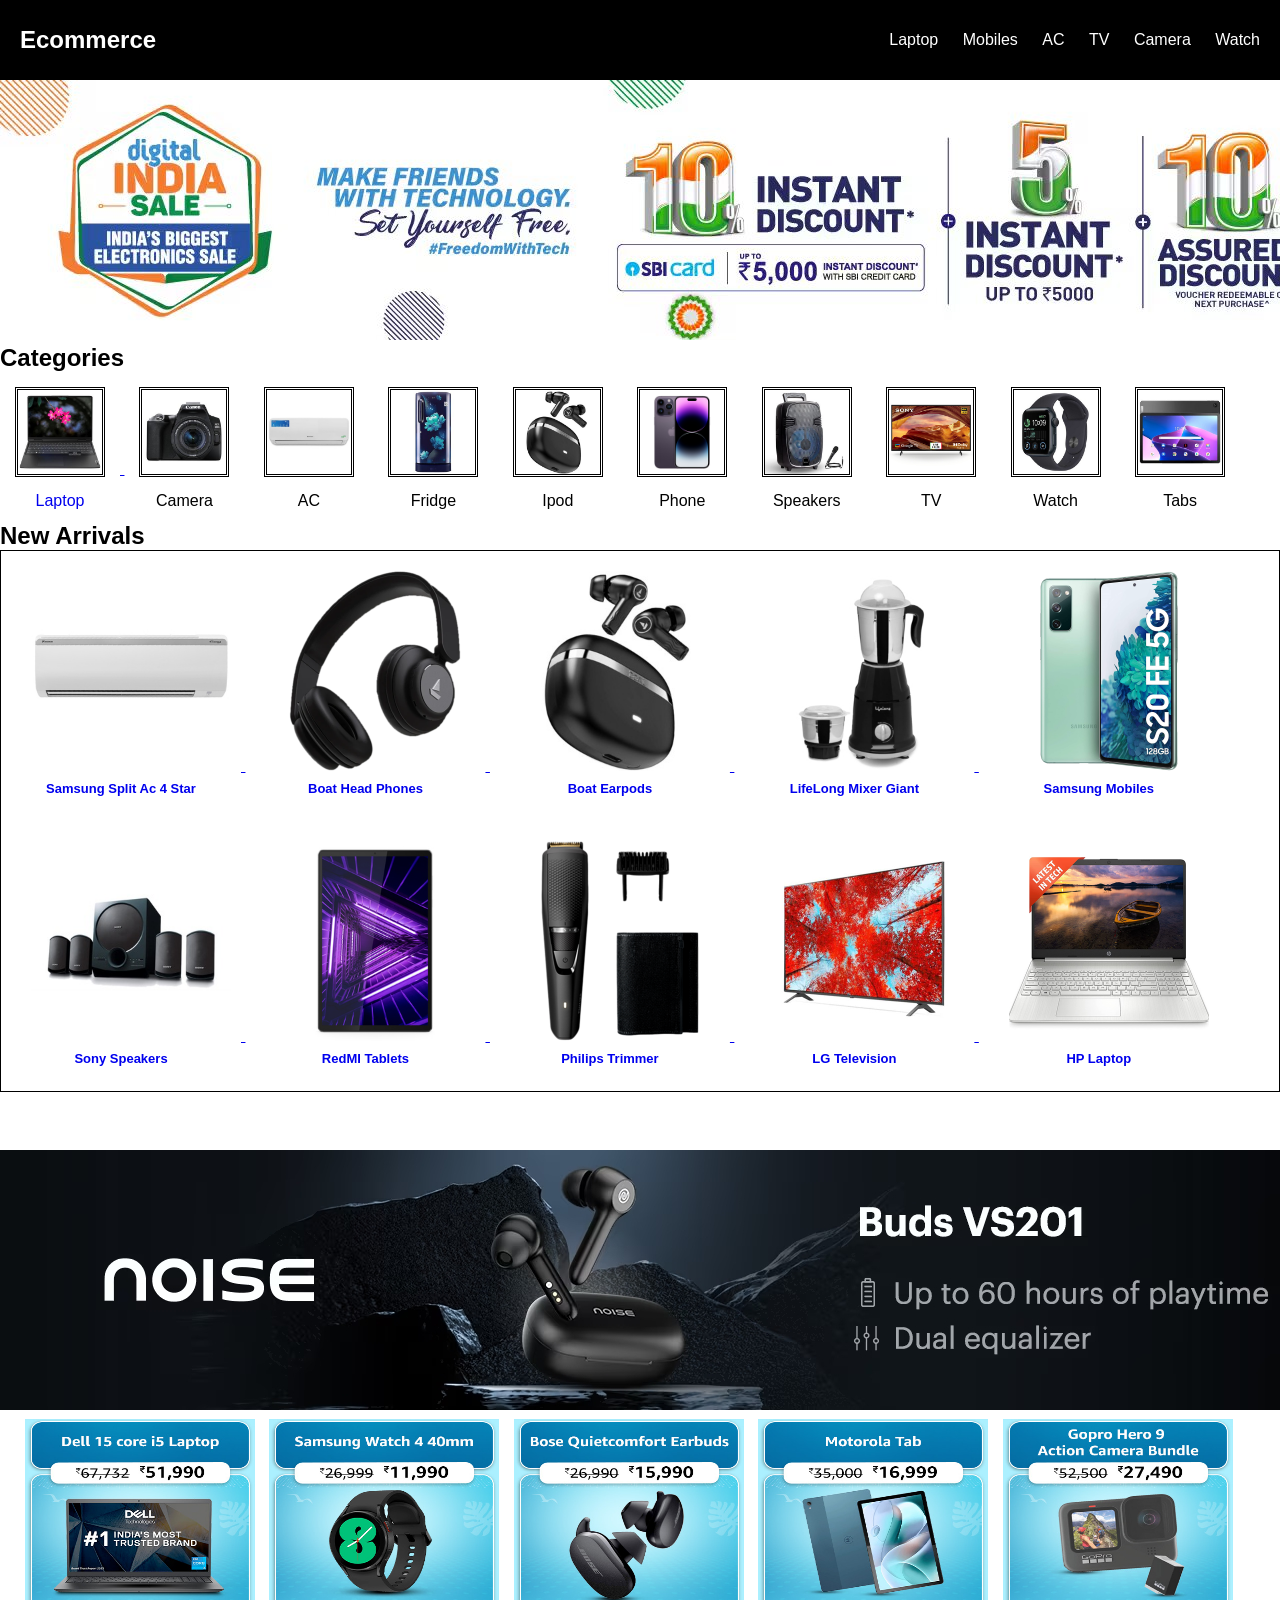
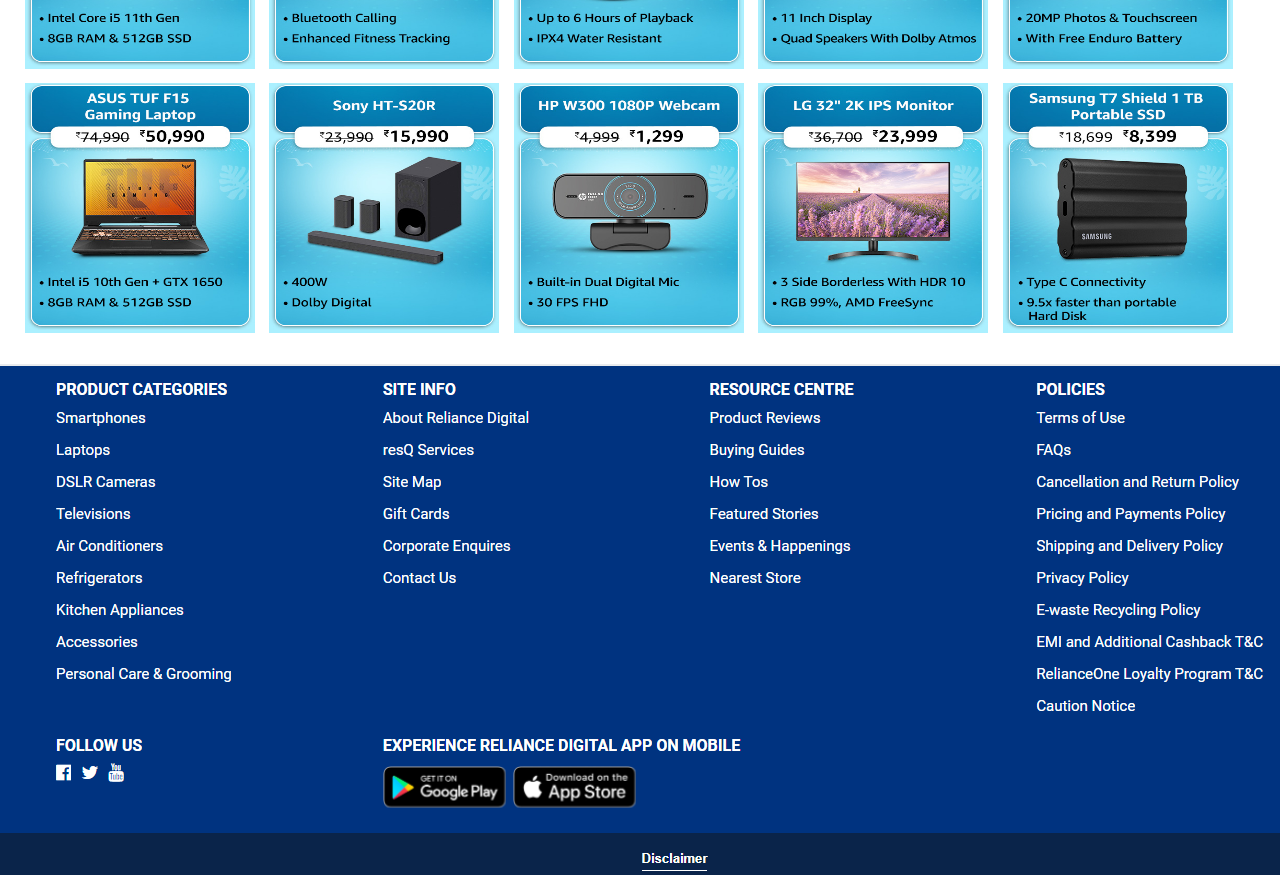
<file: index.html>
<!DOCTYPE html>
<html lang="en">

<head>
    <meta charset="UTF-8">
    <meta name="viewport" content="width=device-width, initial-scale=1.0">
    <link rel="stylesheet" href="styles.css">
    <title>Ecommerce</title>
</head>

<body>

    <div class="main-section">

        <div class="navbar">
            <div class="company">
                <h2>Ecommerce</h2>
            </div>
            <div class="products">
                <ul>
                    <li>Laptop</li>
                    <li>Mobiles</li>
                    <li>AC</li>
                    <li>TV</li>
                    <li>Camera</li>
                    <li>Watch</li>
                </ul>
            </div>

        </div>
        <div class="banner-section">
            <img src="Image Sections/Banner Images/TopBanner.jpg" alt="banner" />
        </div>
        <div>
            <h2>Categories</h2>
        </div>
        <div class="category-section">
            <ul>
                <a href="laptops.html">
                <li>
                    <img src="Image Sections/Categories Images/laptop.jpg" />
                    <span>Laptop</span>
                </li>
                </a>
            
                <li>
                    <img src="Image Sections/Categories Images/camera.jpg" />
                    <span>Camera</span>
                </li>
            
                <li>
                    <img src="Image Sections/Categories Images/Ac.jpg" />
                    <span>AC</span>
                </li>
                <li>
                    <img src="Image Sections/Categories Images/fridge.jpg" />
                    <span>Fridge</span>
                </li>
                <li>
                    <img src="Image Sections/Categories Images/earpods.jpg" />
                    <span>Ipod</span>
                </li>
                <li>
                    <img src="Image Sections/Categories Images/phone.png" />
                    <span>Phone</span>
                </li>
                <li>
                    <img src="Image Sections/Categories Images/speakers.jpg" />
                    <span>Speakers</span>
                </li>
                <li>
                    <img src="Image Sections/Categories Images/Tv.jpg" />
                    <span>TV</span>
                </li>
                <li>
                    <img src="Image Sections/Categories Images/watch.jpg" />
                    <span>Watch</span>
                </li>
                <li>
                    <img src="Image Sections/Categories Images/tabs.jpg" />
                    <span>Tabs</span>
                </li>
            </ul>
        </div>
        <div>
            <h2>New Arrivals</h2>
        </div>

        <div class="arrival-section">
            <div class="sub-section">
                <ul>
                    <a href="AirConditioner.html">
                        <li>
                            <img src="Image Sections/New Arrival Images/AC.jpg" alt="" />
                            <span>Samsung Split Ac 4 Star </span>
                        </li>
                    </a>
                    <a href="headphones.html">

                        <li>
                            <img src="Image Sections/New Arrival Images/headphones.png" alt="" />
                            <span>Boat Head Phones</span>
                        </li>
                    </a>
                    <a href="earpods.html">

                        <li>
                            <img src="Image Sections/New Arrival Images/earpods.jpg" alt="" />
                            <span>Boat Earpods</span>
                        </li>
                    </a>
                    <a href="mixer.html">

                        <li>
                            <img src="Image Sections/New Arrival Images/mixer.jpg" alt="" />
                            <span>LifeLong Mixer Giant</span>
                        </li>
                    </a>
                    <a href="mobile.html">

                        <li>
                            <img src="Image Sections/New Arrival Images/mobile.png" alt="" />
                            <span>Samsung Mobiles </span>
                        </li>
                    </a>
                    <a href="speaker.html">

                        <li>
                            <img src="Image Sections/New Arrival Images/speakers.jpg" alt="" />
                            <span> Sony Speakers</span>
                        </li>
                    </a>
                    <a href="tabs.html">

                        <li>
                            <img src="Image Sections/New Arrival Images/tab.jpg" alt="" />
                            <span>RedMI Tablets</span>
                        </li>
                    </a>
                    <a href="trimmer.html">

                        <li>
                            <img src="Image Sections/New Arrival Images/trimmer.png" alt="" />
                            <span>Philips Trimmer</span>
                        </li>
                    </a>
                    <a href="tv.html">

                        <li>
                            <img src="Image Sections/New Arrival Images/TV.jpg" alt="" />
                            <span>LG Television</span>
                        </li>
                    </a>
                    <a href="laptop.html">

                        <li>
                            <img src="Image Sections/New Arrival Images/laptop.png" alt="" />
                            <span>HP Laptop</span>
                        </li>
                    </a>
                </ul>

            </div>
        </div>
        <div class="banner-2">
            <img src="Image Sections/Banner Images/BottomBanner.jpg" alt="">
        </div>
        <div class="discount-section">
           
            <img src="Image Sections/Discount Images/disc-1.jpg" alt="">
            <img src="Image Sections/Discount Images/disc-2.jpg" alt="">
            <img src="Image Sections/Discount Images/disc-3.jpg" alt="">
            <img src="Image Sections/Discount Images/disc-4.jpg" alt="">
            <img src="Image Sections/Discount Images/disc-5.jpg" alt="">
            <img src="Image Sections/Discount Images/disc-6.jpg" alt="">
            <img src="Image Sections/Discount Images/disc-7.jpg" alt="">
            <img src="Image Sections/Discount Images/disc-8.jpg".jpg alt="">
            <img src="Image Sections/Discount Images/disc-9.jpg" alt="">
            <img src="Image Sections/Discount Images/disc-10.jpg" alt="">
        </div>
        <div class="footer">
            <img src="Image Sections/Banner Images/footer.png".png alt="">
        </div>
    </div>


</body>

</html>
</file>
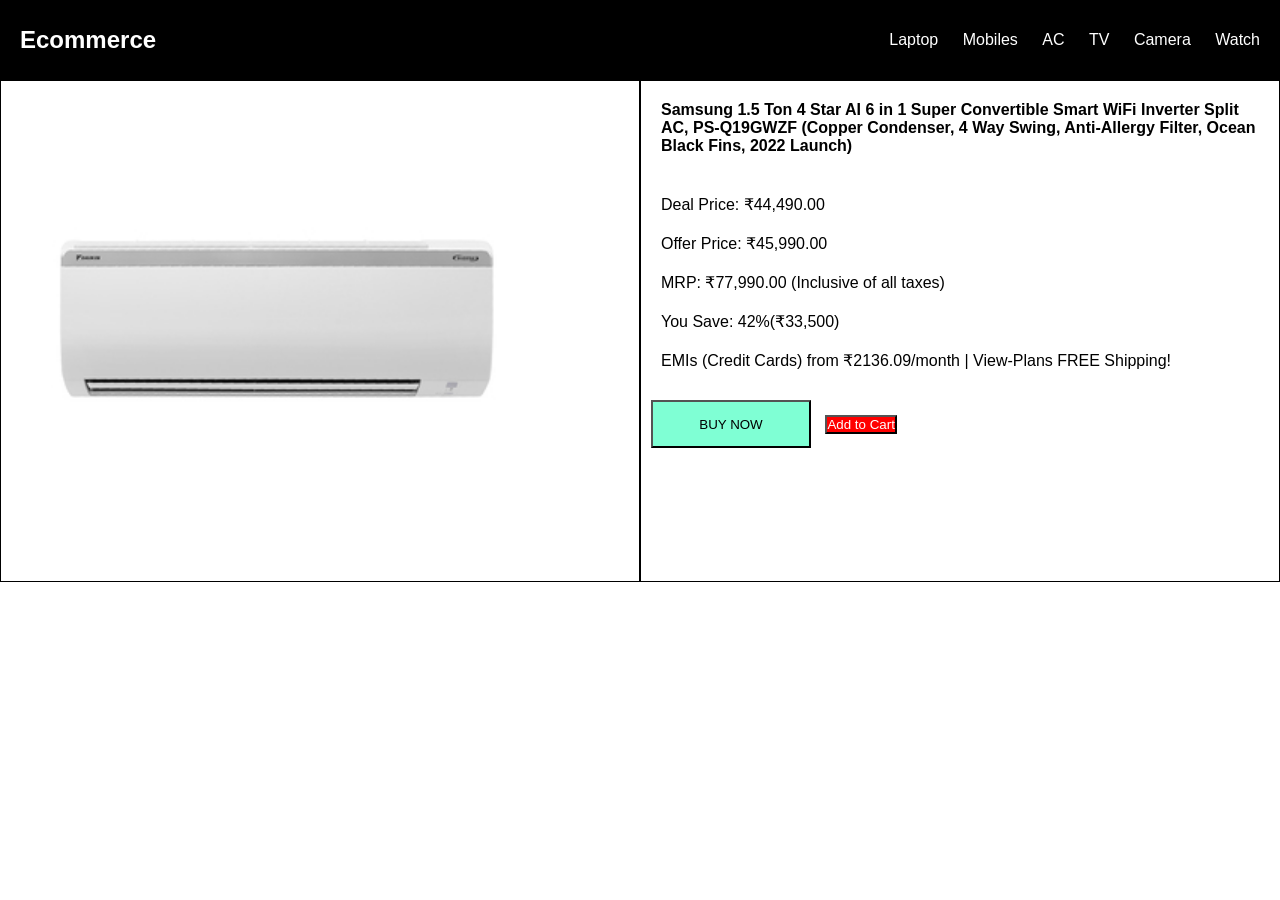
<file: AirConditioner.html>
</html><!DOCTYPE html>
<html lang="en">

<head>
    <meta charset="UTF-8">
    <meta name="viewport" content="width=device-width, initial-scale=1.0">
    <link rel="stylesheet" href="styles.css" />
    <title>AirConditioner</title>
</head>

<body>
    <div class="navbar">
        <div class="company">
            <h2>Ecommerce</h2>
        </div>
        <div class="products">
            <ul>
                <li>Laptop</li>
                <li>Mobiles</li>
                <li>AC</li>
                <li>TV</li>
                <li>Camera</li>
                <li>Watch</li>
            </ul>
        </div>

    </div>

    <div class="product-detail">
        <div class="pro-left">
            <img src="Image Sections/New Arrival Images/AC.jpg" alt="">
        </div>
        <div class="pro-right">
            <h4>
                 Samsung 1.5 Ton 4 Star AI 6 in 1 Super Convertible Smart WiFi Inverter Split AC, PS-Q19GWZF (Copper Condenser, 4 Way Swing, Anti-Allergy Filter, Ocean Black Fins, 2022 Launch)

            </h4>
            <ul>
                <li>Deal Price: ₹44,490.00</li>
                <li>Offer Price: ₹45,990.00</li>
                <li>MRP: ₹77,990.00 (Inclusive of all taxes)</li>
                <li>You Save: 42%(₹33,500)</li>
                <li>EMIs (Credit Cards) from ₹2136.09/month | View-Plans FREE Shipping!
                </li>
            </ul>
            <div class="pro-button">
 
                <button class="buyBtn">BUY NOW</button>
                <button class="cart-btn" onclick="addToCart('Samsung Split 4 Star AC - ₹1,299.00', 'Image Sections/New Arrival Images/AC.jpg','Samsung 1.5 Ton 4 Star AI 6 in 1 Super Convertible Smart WiFi Inverter Split AC, PS-Q19GWZF (Copper Condenser, 4 Way Swing, Anti-Allergy Filter, Ocean Black Fins, 2022 Launch) ')">Add to Cart</button>
            </div>
            
            <script>
              function addToCart(name, image, description) {
                const product = { name, image, description };
                localStorage.setItem('cartItem', JSON.stringify(product));
                window.location.href = 'cart.html';
              }
            </script>
               
            
        </div>

    </div>

</body>

</html>
</file>
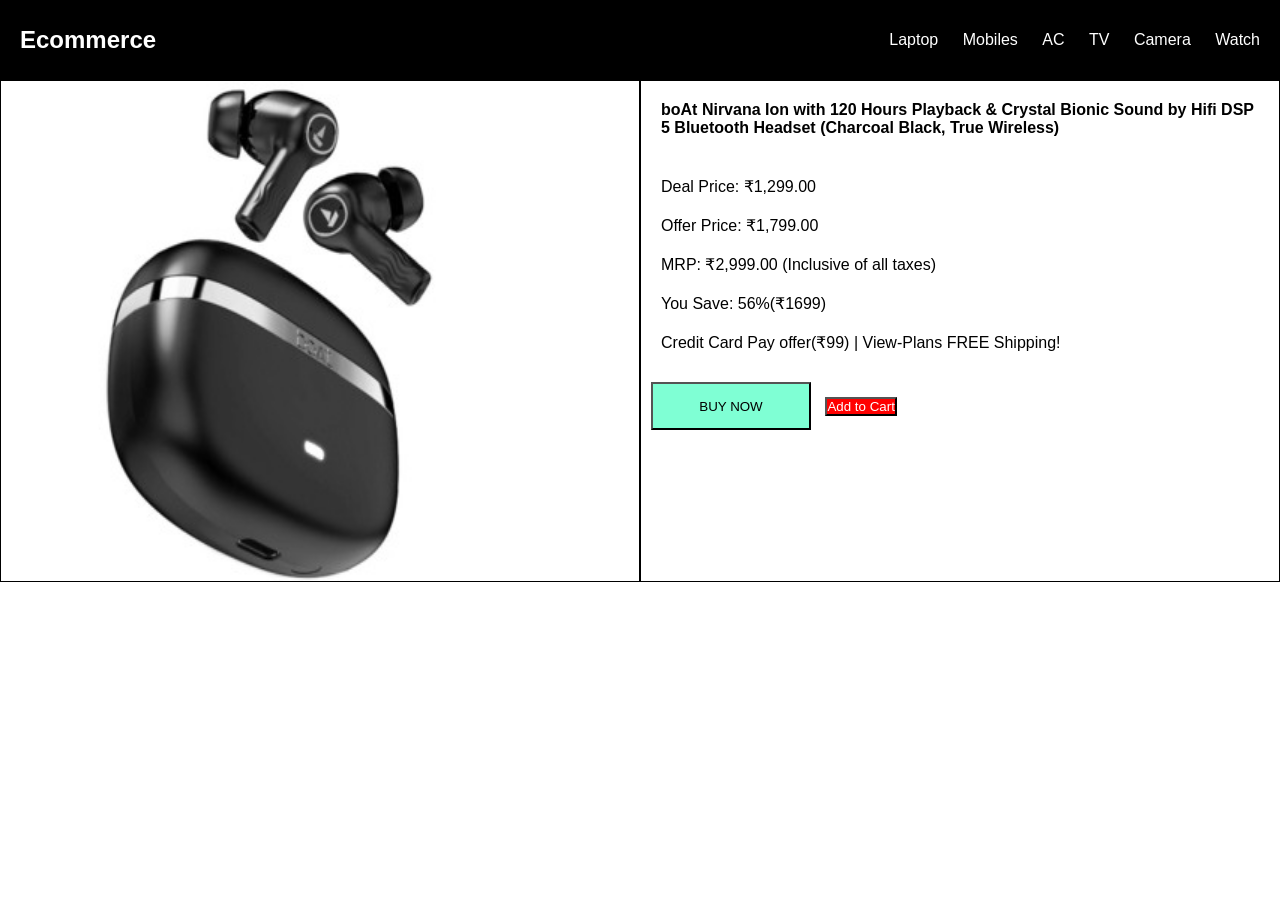
<file: earpods.html>
</html><!DOCTYPE html>
<html lang="en">

<head>
    <meta charset="UTF-8">
    <meta name="viewport" content="width=device-width, initial-scale=1.0">
    <link rel="stylesheet" href="styles.css" />
    <title>Earpods</title>
</head>

<body>
    <div class="navbar">
        <div class="company">
            <h2>Ecommerce</h2>
        </div>
        <div class="products">
            <ul>
                <li>Laptop</li>
                <li>Mobiles</li>
                <li>AC</li>
                <li>TV</li>
                <li>Camera</li>
                <li>Watch</li>
            </ul>
        </div>

    </div>

    <div class="product-detail">
        <div class="pro-left">
            <img src="Image Sections/New Arrival Images/earpods.jpg" alt="">
        </div>
        <div class="pro-right">
            <h4>
                boAt Nirvana Ion with 120 Hours Playback & Crystal Bionic Sound by Hifi DSP 5 Bluetooth Headset (Charcoal Black, True Wireless)

            </h4>
            <ul>
                <li>Deal Price: ₹1,299.00</li>
                <li>Offer Price: ₹1,799.00</li>
                <li>MRP: ₹2,999.00 (Inclusive of all taxes)</li>
                <li>You Save: 56%(₹1699)</li>
                <li>Credit Card Pay offer(₹99)  | View-Plans FREE Shipping!
                </li>
            </ul>
            <div class="pro-button">
 
                <button class="buyBtn">BUY NOW</button>
                <button class="cart-btn" onclick="addToCart('Boat Earpods - ₹1,299.00', 'Image Sections/New Arrival Images/earpods.jpg', 'boAt Nirvana Ion with 120 Hours Playback & Crystal Bionic Sound by Hifi DSP 5 Bluetooth Headset (Charcoal Black, True Wireless)')">Add to Cart</button>
            </div>
            
            <script>
              function addToCart(name, image, description) {
                const product = { name, image, description };
                localStorage.setItem('cartItem', JSON.stringify(product));
                window.location.href = 'cart.html';
              }
            </script>
               
            
        </div>

    </div>

</body>

</html>
</file>
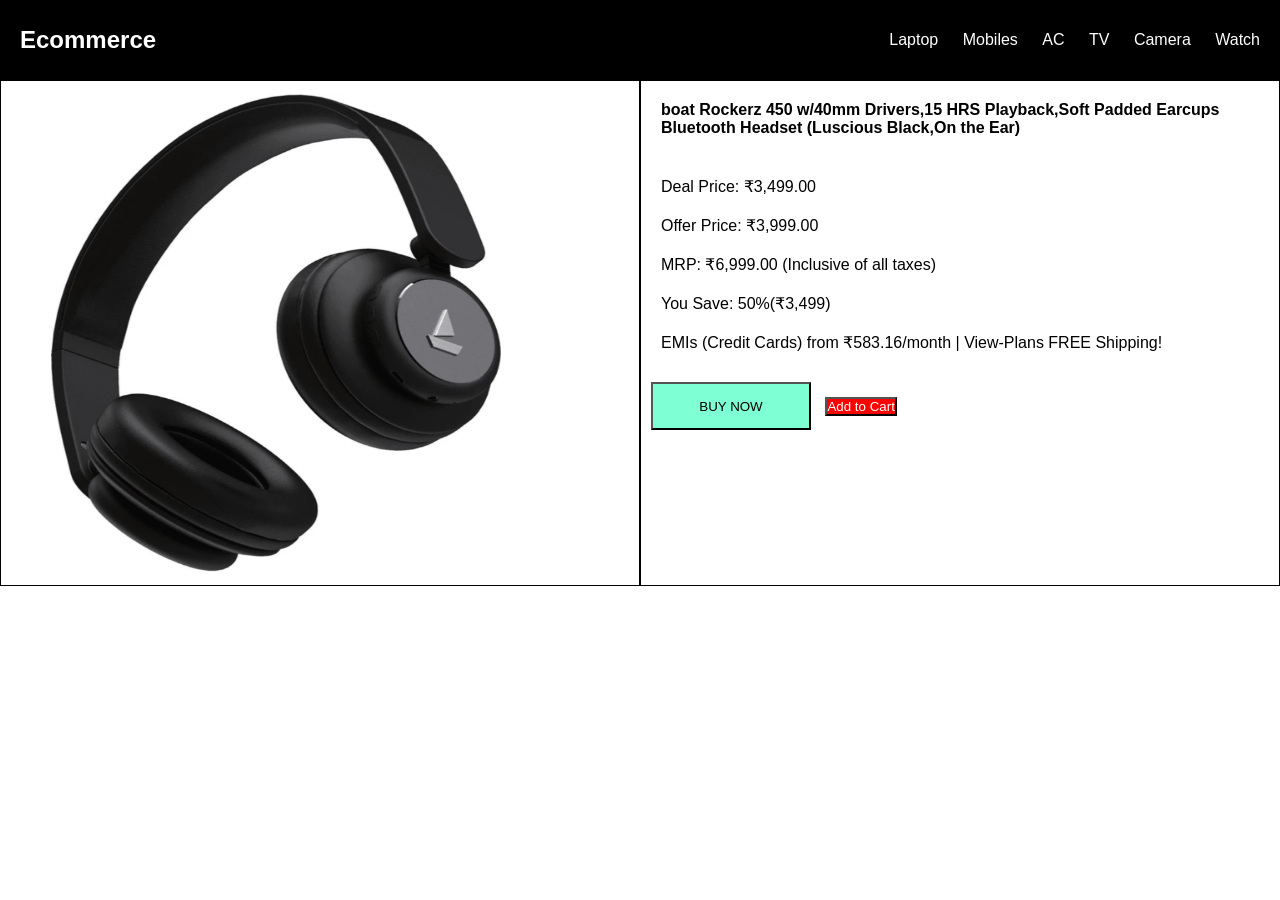
<file: headphones.html>
<!DOCTYPE html>
<html lang="en">

<head>
    <meta charset="UTF-8">
    <meta name="viewport" content="width=device-width, initial-scale=1.0">
    <link rel="stylesheet" href="styles.css" />
    <title>HeadPhones</title>
</head>

<body>
    <div class="navbar">
        <div class="company">
            <h2>Ecommerce</h2>
        </div>
        <div class="products">
            <ul>
                <li>Laptop</li>
                <li>Mobiles</li>
                <li>AC</li>
                <li>TV</li>
                <li>Camera</li>
                <li>Watch</li>
            </ul>
        </div>

    </div>

    <div class="product-detail">
        <div class="pro-left">
            <img src="Image Sections/New Arrival Images/boatHP.jpg" alt="">
        </div>
        <div class="pro-right">
            <h4>
                boat Rockerz 450 w/40mm Drivers,15 HRS Playback,Soft Padded Earcups Bluetooth Headset (Luscious Black,On the Ear)

            </h4>
            <ul>
                <li>Deal Price: ₹3,499.00</li>
                <li>Offer Price: ₹3,999.00</li>
                <li>MRP: ₹6,999.00 (Inclusive of all taxes)</li>
                <li>You Save: 50%(₹3,499)</li>
                <li>EMIs (Credit Cards) from ₹583.16/month | View-Plans FREE Shipping!
                </li>
            </ul>
            <div class="pro-button">

                <button class="buyBtn">BUY NOW</button>
                <button class="cart-btn" onclick="addToCart('Boat Head Phones - ₹3,499.00', 'Image Sections/New Arrival Images/boatHP.jpg', 'boat Rockerz 450 w/40mm Drivers,15 HRS Playback,Soft Padded Earcups Bluetooth Headset (Luscious Black,On the Ear)')">Add to Cart</button>
            </div>
            
            <script>
              function addToCart(name, image, description) {
                const product = { name, image, description };
                localStorage.setItem('cartItem', JSON.stringify(product));
                window.location.href = 'cart.html';
              }
            </script>
        </div>

    </div>

</body>

</html>
</file>
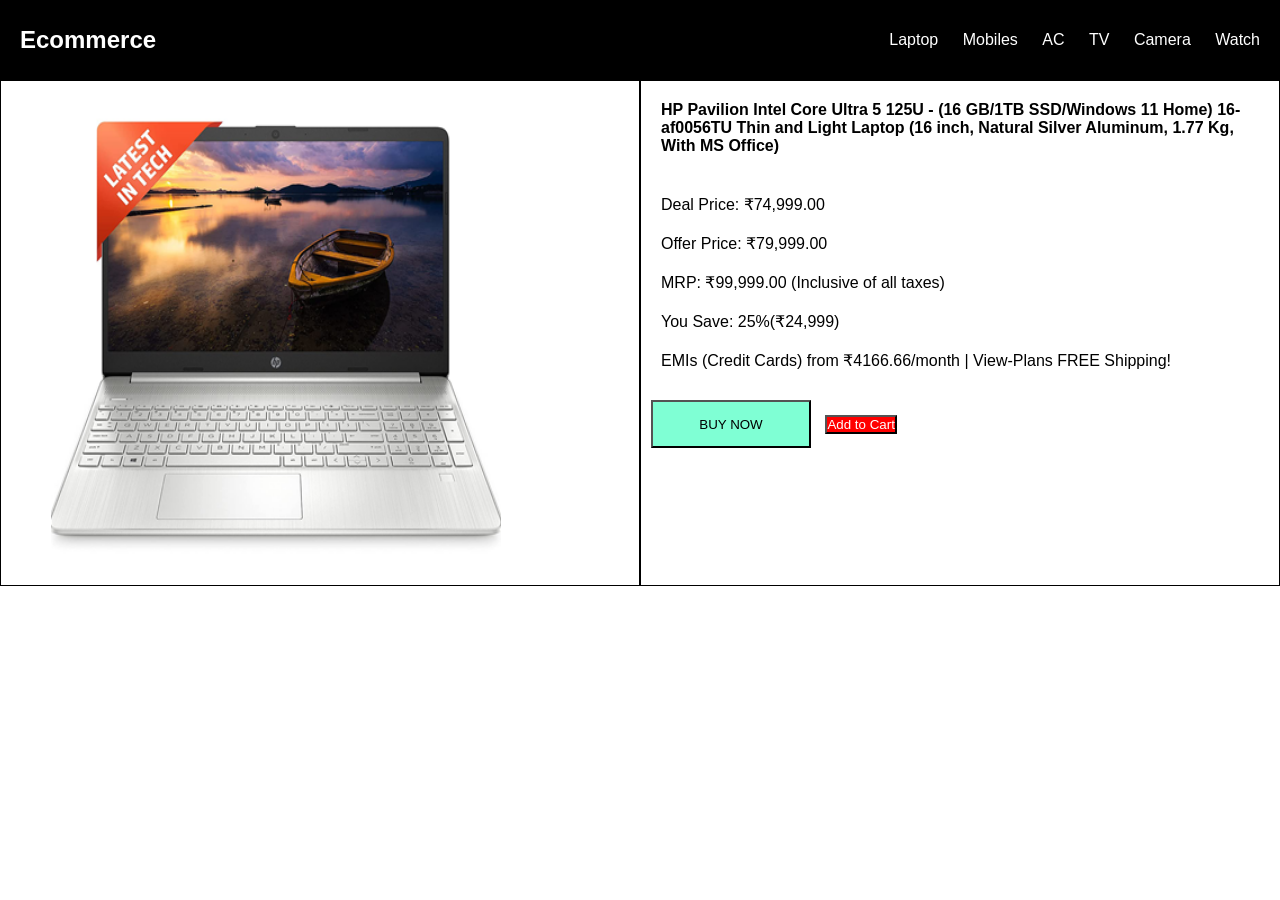
<file: laptop.html>
<!DOCTYPE html>
<html lang="en">

<head>
    <meta charset="UTF-8">
    <meta name="viewport" content="width=device-width, initial-scale=1.0">
    <link rel="stylesheet" href="styles.css" />
    <title>Laptop</title>
</head>

<body>
    <div class="navbar">
        <div class="company">
            <h2>Ecommerce</h2>
        </div>
        <div class="products">
            <ul>
                <li>Laptop</li>
                <li>Mobiles</li>
                <li>AC</li>
                <li>TV</li>
                <li>Camera</li>
                <li>Watch</li>
            </ul>
        </div>

    </div>

    <div class="product-detail">
        <div class="pro-left">
            <img src="Image Sections/New Arrival Images/laptop.png" alt="">
        </div>
        <div class="pro-right">
            <h4>
                HP Pavilion Intel Core Ultra 5 125U - (16 GB/1TB SSD/Windows 11 Home) 16-af0056TU Thin and Light Laptop (16 inch, Natural Silver Aluminum, 1.77 Kg, With MS Office)

            </h4>
            <ul>
                <li>Deal Price: ₹74,999.00</li>
                <li>Offer Price: ₹79,999.00</li>
                <li>MRP: ₹99,999.00 (Inclusive of all taxes)</li>
                <li>You Save: 25%(₹24,999)</li>
                <li>EMIs (Credit Cards) from ₹4166.66/month | View-Plans FREE Shipping!
                </li>
            </ul>
            <div class="pro-button">
                
                <button class="buyBtn">BUY NOW</button>
                <button class="cart-btn" onclick="addToCart('HP Laptop - ₹74,999.00', 'Image Sections/New Arrival Images/laptop.png', ' HP Pavilion Intel Core Ultra 5 125U - (16 GB/1TB SSD/Windows 11 Home) 16-af0056TU Thin and Light Laptop (16 inch, Natural Silver Aluminum, 1.77 Kg, With MS Office)')">Add to Cart</button>
            </div>
            
            <script>
              function addToCart(name, image, description) {
                const product = { name, image, description };
                localStorage.setItem('cartItem', JSON.stringify(product));
                window.location.href = 'cart.html';
              }
            </script>
            
        </div>

    </div>

</body>

</html>
</file>
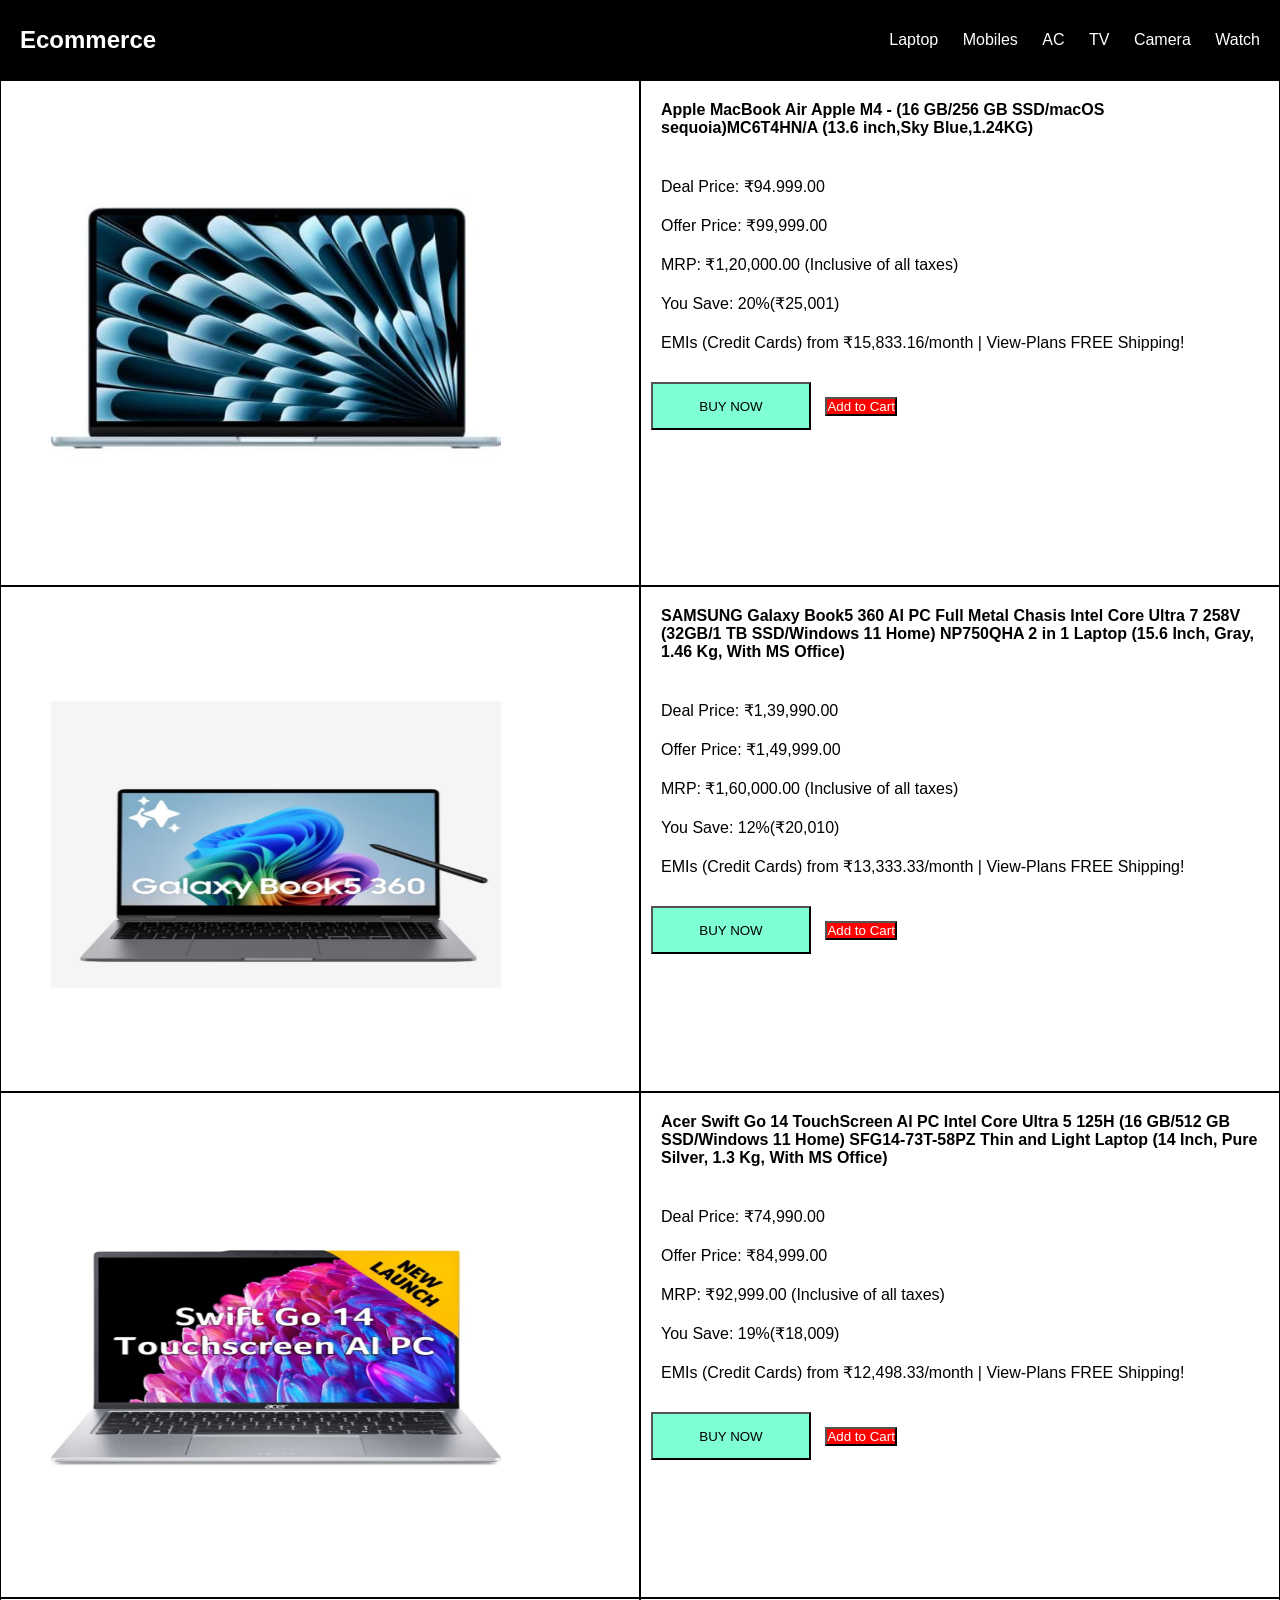
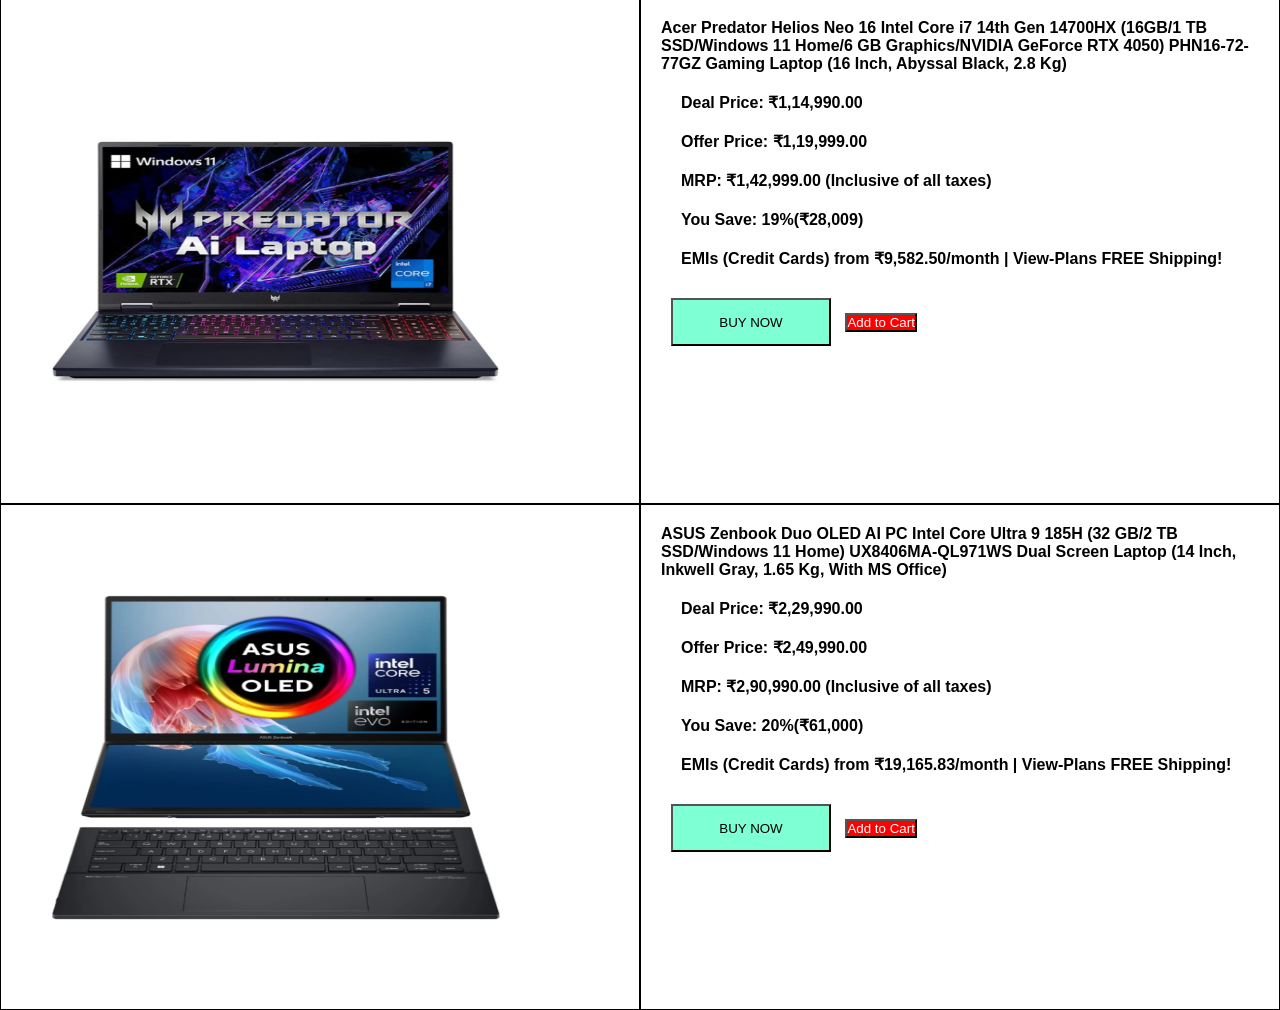
<file: laptops.html>
<!DOCTYPE html>
<html lang="en">

<head>
    <meta charset="UTF-8">
    <meta name="viewport" content="width=device-width, initial-scale=1.0">
    <link rel="stylesheet" href="styles.css" />
    <title>Laptops</title>
</head>

<body>
    <div class="navbar">
        <div class="company">
            <h2>Ecommerce</h2>
        </div>
        <div class="products">
            <ul>
                <li>Laptop</li>
                <li>Mobiles</li>
                <li>AC</li>
                <li>TV</li>
                <li>Camera</li>
                <li>Watch</li>
            </ul>
        </div>

    </div>

    <div class="product-detail">
        <div class="pro-left">
            <img src="Image Sections/Laptops Images/Apple M4 laptop.jpg" alt="">
        </div>
        <div class="pro-right">
            <h4>
              Apple MacBook Air Apple M4 - (16 GB/256 GB SSD/macOS sequoia)MC6T4HN/A (13.6 inch,Sky Blue,1.24KG)

            </h4>
            <ul>
                <li>Deal Price: ₹94.999.00</li>
                <li>Offer Price: ₹99,999.00</li>
                <li>MRP: ₹1,20,000.00 (Inclusive of all taxes)</li>
                <li>You Save: 20%(₹25,001)</li>
                <li>EMIs (Credit Cards) from ₹15,833.16/month | View-Plans FREE Shipping!
                </li>
            </ul>
            <div class="pro-button">
                <button class="buyBtn">BUY NOW</button>
                <button class="cart-btn" onclick="addToCart('Apple MacBook Air Apple M4 - ₹94.999.00', 'Image Sections/Laptops Images/Apple M4 laptop.jpg', 'Apple MacBook Air Apple M4 - (16 GB/256 GB SSD/macOS sequoia)MC6T4HN/A (13.6 inch,Sky Blue,1.24KG)')">Add to Cart</button>
            </div>
            
            <script>
              function addToCart(name, image, description) {
                const product = { name, image, description };
                localStorage.setItem('cartItem', JSON.stringify(product));
                window.location.href = 'cart.html';
              }
            </script>
        </div>
    </div>


<div class="product-detail">
    <div class="pro-left">
        <img src="Image Sections/Laptops Images/Galaxy Book 5 360 laptop.jpg" alt="">
    </div>
    <div class="pro-right">
        <h4>
            SAMSUNG Galaxy Book5 360 AI PC Full Metal Chasis Intel Core Ultra 7 258V (32GB/1 TB SSD/Windows 11 Home) NP750QHA 2 in 1 Laptop (15.6 Inch, Gray, 1.46 Kg, With MS Office)

        </h4>
        <ul>
            <li>Deal Price: ₹1,39,990.00</li>
            <li>Offer Price: ₹1,49,999.00</li>
            <li>MRP: ₹1,60,000.00 (Inclusive of all taxes)</li>
            <li>You Save: 12%(₹20,010)</li>
            <li>EMIs (Credit Cards) from ₹13,333.33/month | View-Plans FREE Shipping!
            </li>
        </ul>
        <div class="pro-button">
            <button class="buyBtn">BUY NOW</button>
            <button class="cart-btn" onclick="addToCart('SAMSUNG Galaxy Book5 360 - ₹1,39,990.00', 'Image Sections/Laptops Images/Galaxy Book 5 360 laptop.jpg', 'SAMSUNG Galaxy Book5 360 AI PC Full Metal Chasis Intel Core Ultra 7 258V (32GB/1 TB SSD/Windows 11 Home) NP750QHA 2 in 1 Laptop (15.6 Inch, Gray, 1.46 Kg, With MS Office)')">Add to Cart</button>
        </div>
        
        <script>
          function addToCart(name, image, description) {
            const product = { name, image, description };
            localStorage.setItem('cartItem', JSON.stringify(product));
            window.location.href = 'cart.html';
          }
        </script>
    </div>
</div>


<div class="product-detail">
    <div class="pro-left">
        <img src="Image Sections/Laptops Images/Acer Swift Go 14 Laptop.jpg" alt="">
    </div>
    <div class="pro-right">
        <h4>
            Acer Swift Go 14 TouchScreen Al PC Intel Core Ultra 5 125H (16 GB/512 GB SSD/Windows 11 Home) SFG14-73T-58PZ Thin and Light Laptop (14 Inch, Pure Silver, 1.3 Kg, With MS Office)
        </h4>
        <ul>
            <li>Deal Price: ₹74,990.00</li>
            <li>Offer Price: ₹84,999.00</li>
            <li>MRP: ₹92,999.00 (Inclusive of all taxes)</li>
            <li>You Save: 19%(₹18,009)</li>
            <li>EMIs (Credit Cards) from ₹12,498.33/month | View-Plans FREE Shipping!
            </li>
        </ul>
        <div class="pro-button">
            <button class="buyBtn">BUY NOW</button>
            <button class="cart-btn" onclick="addToCart('Acer Swift Go 14 - ₹74,990.00', 'Image Sections/Laptops Images/Acer Swift Go 14 Laptop.jpg', ' Acer Swift Go 14 TouchScreen Al PC Intel Core Ultra 5 125H (16 GB/512 GB SSD/Windows 11 Home) SFG14-73T-58PZ Thin and Light Laptop (14 Inch, Pure Silver, 1.3 Kg, With MS Office)')">Add to Cart</button>
        </div>
        
        <script>
          function addToCart(name, image, description) {
            const product = { name, image, description };
            localStorage.setItem('cartItem', JSON.stringify(product));
            window.location.href = 'cart.html';
          }
        </script>
    </div>
</div>


<div class="product-detail">
    <div class="pro-left">
        <img src="Image Sections/Laptops Images/Predator AI Laptop.jpg" alt="">
    </div>
    <div class="pro-right">
        <h4>
            Acer Predator Helios Neo 16 Intel Core i7 14th Gen 14700HX (16GB/1 TB SSD/Windows 11 Home/6 GB Graphics/NVIDIA GeForce RTX 4050) PHN16-72-77GZ Gaming Laptop (16 Inch, Abyssal Black, 2.8 Kg)
        <ul>
            <li>Deal Price: ₹1,14,990.00</li>
            <li>Offer Price: ₹1,19,999.00</li>
            <li>MRP: ₹1,42,999.00 (Inclusive of all taxes)</li>
            <li>You Save: 19%(₹28,009)</li>
            <li>EMIs (Credit Cards) from ₹9,582.50/month | View-Plans FREE Shipping!
            </li>
        </ul>
        <div class="pro-button">
            <button class="buyBtn">BUY NOW</button>
            <button class="cart-btn" onclick="addToCart(' Acer Predator Helios Neo 16 - ₹1,14,990.00', 'Image Sections/Laptops Images/Predator AI Laptop.jpg', 'Acer Predator Helios Neo 16 Intel Core i7 14th Gen 14700HX (16GB/1 TB SSD/Windows 11 Home/6 GB Graphics/NVIDIA GeForce RTX 4050) PHN16-72-77GZ Gaming Laptop (16 Inch, Abyssal Black, 2.8 Kg)')">Add to Cart</button>
        </div>
        
        <script>
          function addToCart(name, image, description) {
            const product = { name, image, description };
            localStorage.setItem('cartItem', JSON.stringify(product));
            window.location.href = 'cart.html';
          }
        </script>
    </div>
</div>



<div class="product-detail">
    <div class="pro-left">
        <img src="Image Sections/Laptops Images/Asus Lumina OLED laptop.jpg" alt="">
    </div>
    <div class="pro-right">
        <h4>
            ASUS Zenbook Duo OLED AI PC Intel Core Ultra 9 185H (32 GB/2 TB SSD/Windows 11 Home) UX8406MA-QL971WS Dual Screen Laptop (14 Inch, Inkwell Gray, 1.65 Kg, With MS Office)
        <ul>
            <li>Deal Price: ₹2,29,990.00</li>
            <li>Offer Price: ₹2,49,990.00</li>
            <li>MRP: ₹2,90,990.00 (Inclusive of all taxes)</li>
            <li>You Save: 20%(₹61,000)</li>
            <li>EMIs (Credit Cards) from ₹19,165.83/month | View-Plans FREE Shipping!
            </li>
        </ul>
        <div class="pro-button">
            <button class="buyBtn">BUY NOW</button>
            <button class="cart-btn" onclick="addToCart(' ASUS Zenbook Duo OLED - ₹2,29,990.00', 'Image Sections/Laptops Images/Asus Lumina OLED laptop.jpg', 'ASUS Zenbook Duo OLED AI PC Intel Core Ultra 9 185H (32 GB/2 TB SSD/Windows 11 Home) UX8406MA-QL971WS Dual Screen Laptop (14 Inch, Inkwell Gray, 1.65 Kg, With MS Office)')">Add to Cart</button>
        </div>
        
        <script>
          function addToCart(name, image, description) {
            const product = { name, image, description };
            localStorage.setItem('cartItem', JSON.stringify(product));
            window.location.href = 'cart.html';
          }
        </script>
    </div>
</div>

</body>
</html>
</file>
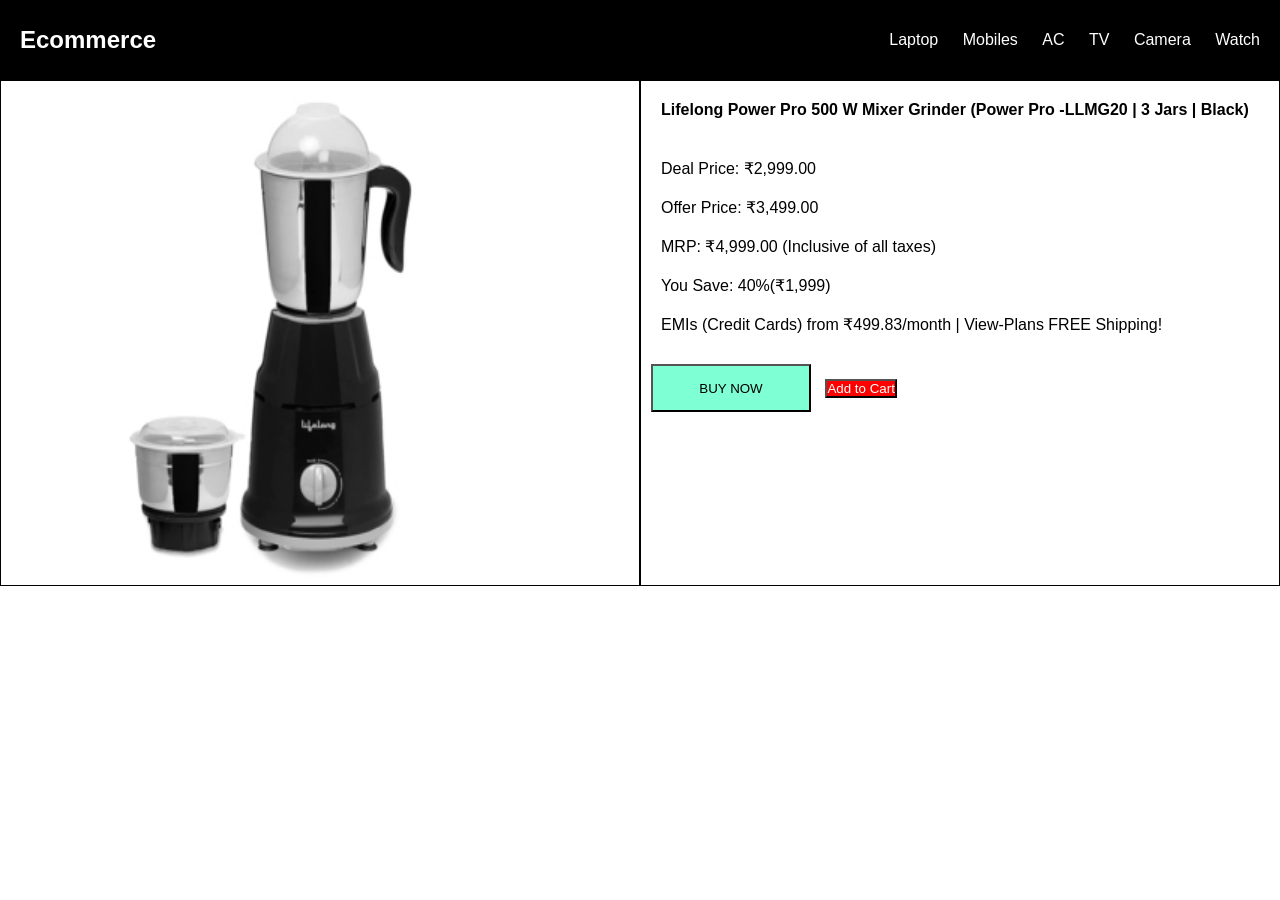
<file: mixer.html>
<!DOCTYPE html>
<html lang="en">

<head>
    <meta charset="UTF-8">
    <meta name="viewport" content="width=device-width, initial-scale=1.0">
    <link rel="stylesheet" href="styles.css" />
    <title>Mixer</title>
</head>

<body>
    <div class="navbar">
        <div class="company">
            <h2>Ecommerce</h2>
        </div>
        <div class="products">
            <ul>
                <li>Laptop</li>
                <li>Mobiles</li>
                <li>AC</li>
                <li>TV</li>
                <li>Camera</li>
                <li>Watch</li>
            </ul>
        </div>

    </div>

    <div class="product-detail">
        <div class="pro-left">
            <img src="Image Sections/New Arrival Images/mixer.jpg" alt="">
        </div>
        <div class="pro-right">
            <h4>
                Lifelong Power Pro 500 W Mixer Grinder (Power Pro -LLMG20 | 3 Jars | Black)

            </h4>
            <ul>
                <li>Deal Price: ₹2,999.00</li>
                <li>Offer Price: ₹3,499.00</li>
                <li>MRP: ₹4,999.00 (Inclusive of all taxes)</li>
                <li>You Save: 40%(₹1,999)</li>
                <li>EMIs (Credit Cards) from ₹499.83/month | View-Plans FREE Shipping!
                </li>
            </ul>
            <div class="pro-button">

                <button class="buyBtn">BUY NOW</button>
                <button class="cart-btn" onclick="addToCart('LifeLong Mixer Giant - ₹2,999.00', 'Image Sections/New Arrival Images/mixer.jpg', 'Lifelong Power Pro 500 W Mixer Grinder (Power Pro -LLMG20 | 3 Jars | Black)')">Add to Cart</button>
            </div>
            
            <script>
              function addToCart(name, image, description) {
                const product = { name, image, description };
                localStorage.setItem('cartItem', JSON.stringify(product));
                window.location.href = 'cart.html';
              }
            </script>
        </div>

    </div>

</body>

</html>
</file>
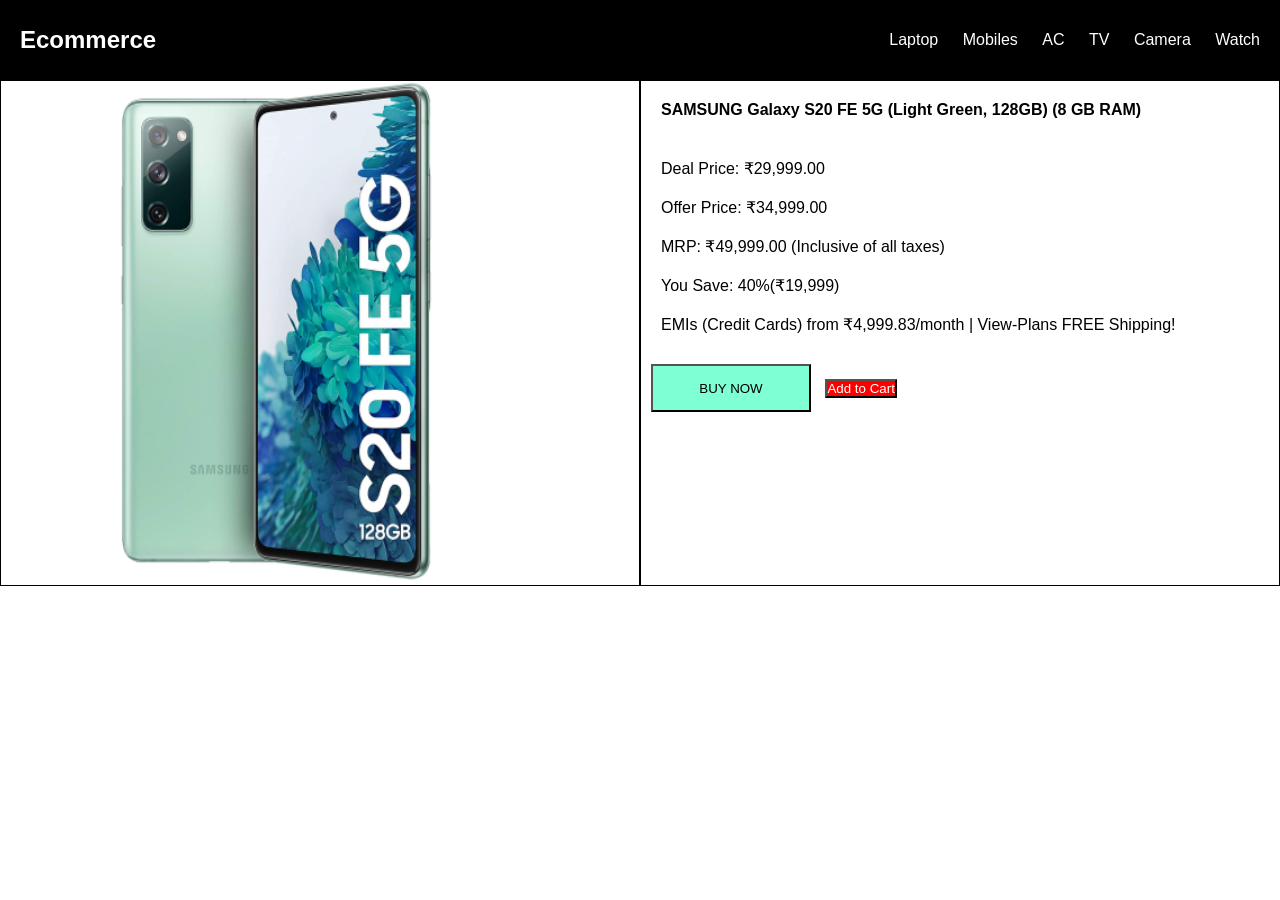
<file: mobile.html>
<!DOCTYPE html>
<html lang="en">

<head>
    <meta charset="UTF-8">
    <meta name="viewport" content="width=device-width, initial-scale=1.0">
    <link rel="stylesheet" href="styles.css" />
    <title>Mobile</title>
</head>

<body>
    <div class="navbar">
        <div class="company">
            <h2>Ecommerce</h2>
        </div>
        <div class="products">
            <ul>
                <li>Laptop</li>
                <li>Mobiles</li>
                <li>AC</li>
                <li>TV</li>
                <li>Camera</li>
                <li>Watch</li>
            </ul>
        </div>

    </div>

    <div class="product-detail">
        <div class="pro-left">
            <img src="Image Sections/New Arrival Images/mobile.png" alt="">
        </div>
        <div class="pro-right">
            <h4>
                SAMSUNG Galaxy S20 FE 5G (Light Green, 128GB) (8 GB RAM)

            </h4>
            <ul>
                <li>Deal Price: ₹29,999.00</li>
                <li>Offer Price: ₹34,999.00</li>
                <li>MRP: ₹49,999.00 (Inclusive of all taxes)</li>
                <li>You Save: 40%(₹19,999)</li>
                <li>EMIs (Credit Cards) from ₹4,999.83/month | View-Plans FREE Shipping!
                </li>
            </ul>
            <div class="pro-button">

                <button class="buyBtn">BUY NOW</button>
                <button class="cart-btn" onclick="addToCart(' SAMSUNG Galaxy S20 FE 5G - ₹29,999.00','Image Sections/New Arrival Images/mobile.png', ' SAMSUNG Galaxy S20 FE 5G (Light Green, 128GB) (8 GB RAM)')">Add to Cart</button>
            </div>
            
            <script>
              function addToCart(name, image, description) {
                const product = { name, image, description };
                localStorage.setItem('cartItem', JSON.stringify(product));
                window.location.href = 'cart.html';
              }
            </script>
        
        </div>

    </div>

</body>

</html>
</file>
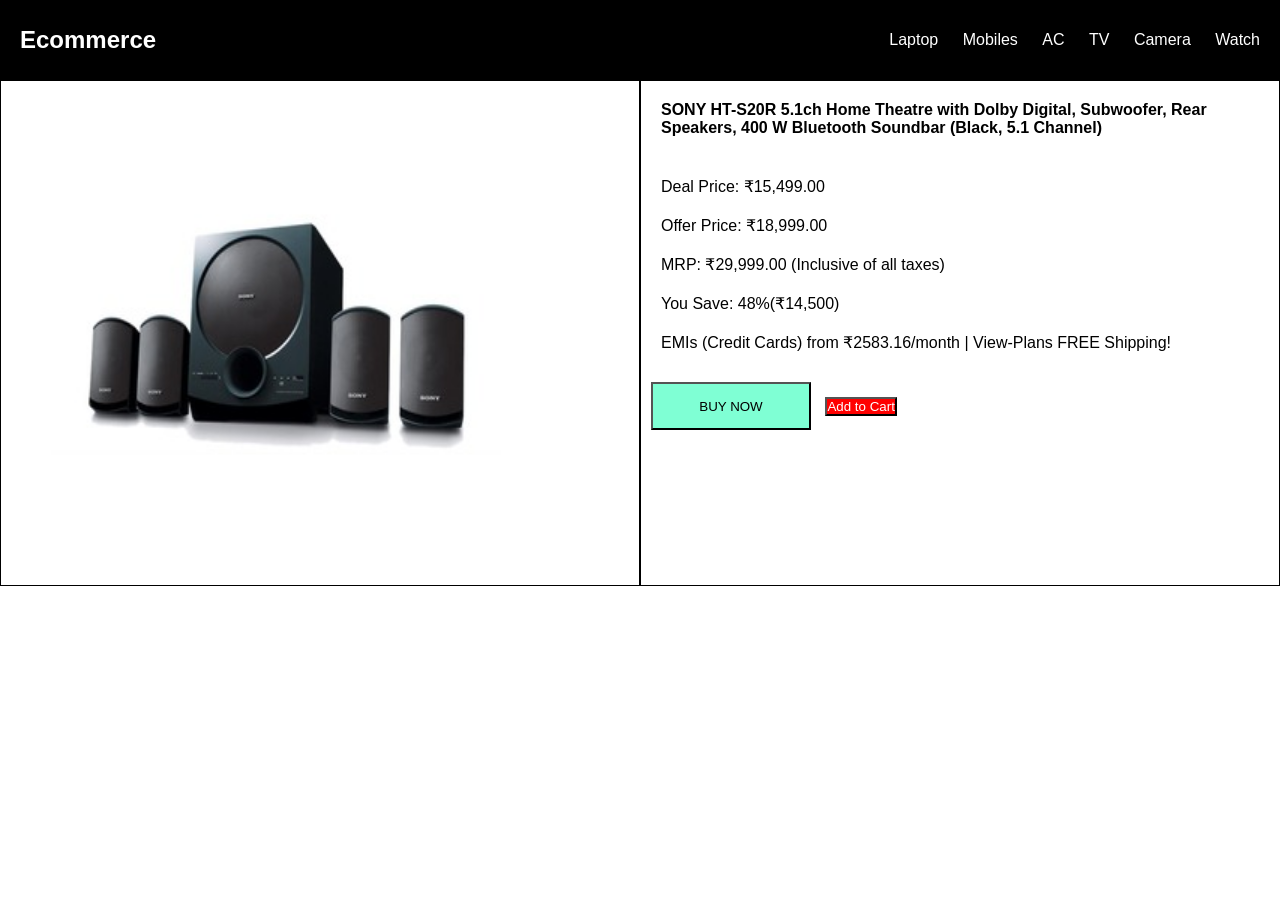
<file: speaker.html>
<!DOCTYPE html>
<html lang="en">

<head>
    <meta charset="UTF-8">
    <meta name="viewport" content="width=device-width, initial-scale=1.0">
    <link rel="stylesheet" href="styles.css" />
    <title>Speaker</title>
</head>

<body>
    <div class="navbar">
        <div class="company">
            <h2>Ecommerce</h2>
        </div>
        <div class="products">
            <ul>
                <li>Laptop</li>
                <li>Mobiles</li>
                <li>AC</li>
                <li>TV</li>
                <li>Camera</li>
                <li>Watch</li>
            </ul>
        </div>

    </div>

    <div class="product-detail">
        <div class="pro-left">
            <img src="Image Sections/New Arrival Images/speakers.jpg" alt="">
        </div>
        <div class="pro-right">
            <h4>
                SONY HT-S20R 5.1ch Home Theatre with Dolby Digital, Subwoofer, Rear Speakers, 400 W Bluetooth Soundbar (Black, 5.1 Channel)

            </h4>
            <ul>
                <li>Deal Price: ₹15,499.00</li>
                <li>Offer Price: ₹18,999.00</li>
                <li>MRP: ₹29,999.00 (Inclusive of all taxes)</li>
                <li>You Save: 48%(₹14,500)</li>
                <li>EMIs (Credit Cards) from ₹2583.16/month | View-Plans FREE Shipping!
                </li>
            </ul>
            <div class="pro-button">
               
                <button class="buyBtn">BUY NOW</button>
                <button class="cart-btn" onclick="addToCart('SONY HT-S20R 5.1ch Home Theatre - ₹15,499.00 ', 'Image Sections/New Arrival Images/Speakers.jpg', ' SONY HT-S20R 5.1ch Home Theatre with Dolby Digital, Subwoofer, Rear Speakers, 400 W Bluetooth Soundbar (Black, 5.1 Channel)')">Add to Cart</button>
            </div>
            
            <script>
              function addToCart(name, image, description) {
                const product = { name, image, description };
                localStorage.setItem('cartItem', JSON.stringify(product));
                window.location.href = 'cart.html';
              }
            </script>
        
        </div>

    </div>

</body>

</html>
</file>
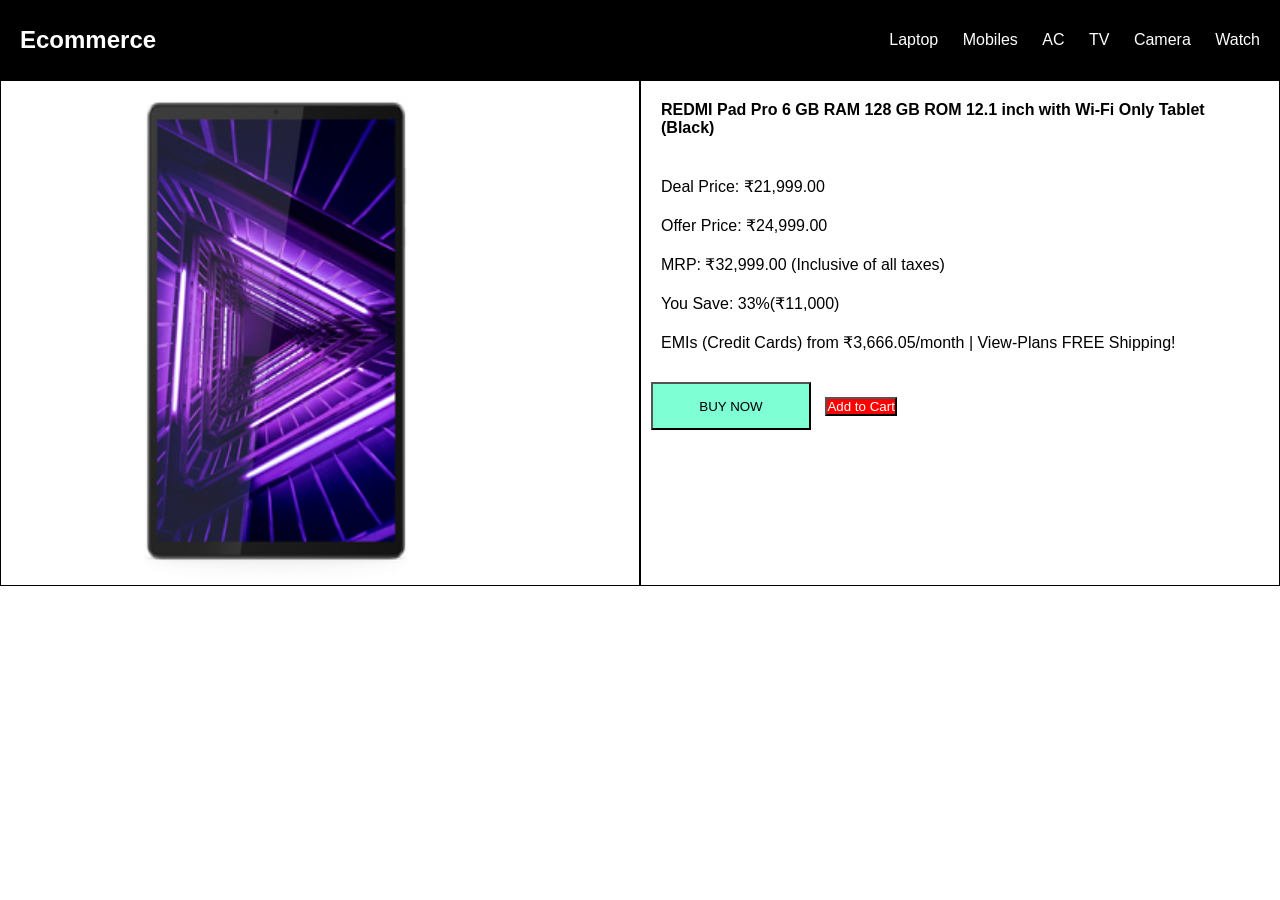
<file: tabs.html>
<!DOCTYPE html>
<html lang="en">

<head>
    <meta charset="UTF-8">
    <meta name="viewport" content="width=device-width, initial-scale=1.0">
    <link rel="stylesheet" href="styles.css" />
    <title>RedMI Tab</title>
</head>

<body>
    <div class="navbar">
        <div class="company">
            <h2>Ecommerce</h2>
        </div>
        <div class="products">
            <ul>
                <li>Laptop</li>
                <li>Mobiles</li>
                <li>AC</li>
                <li>TV</li>
                <li>Camera</li>
                <li>Watch</li>
            </ul>
        </div>

    </div>

    <div class="product-detail">
        <div class="pro-left">
            <img src="Image Sections/New Arrival Images/tab.jpg" alt="">
        </div>
        <div class="pro-right">
            <h4>
                REDMI Pad Pro 6 GB RAM 128 GB ROM 12.1 inch with Wi-Fi Only Tablet (Black)

            </h4>
            <ul>
                <li>Deal Price: ₹21,999.00</li>
                <li>Offer Price: ₹24,999.00</li>
                <li>MRP: ₹32,999.00 (Inclusive of all taxes)</li>
                <li>You Save: 33%(₹11,000)</li>
                <li>EMIs (Credit Cards) from ₹3,666.05/month | View-Plans FREE Shipping!
                </li>
            </ul>
            <div class="pro-button">
                
                <button class="buyBtn">BUY NOW</button>
                <button class="cart-btn" onclick="addToCart('REDMI Pad Pro - ₹21,999.00', 'Image Sections/New Arrival Images/tab.jpg', 'REDMI Pad Pro 6 GB RAM 128 GB ROM 12.1 inch with Wi-Fi Only Tablet (Black)')">Add to Cart</button>
            </div>
            
            <script>
              function addToCart(name, image, description) {
                const product = { name, image, description };
                localStorage.setItem('cartItem', JSON.stringify(product));
                window.location.href = 'cart.html';
              }
            </script>
        </div>

    </div>

</body>

</html>
</file>
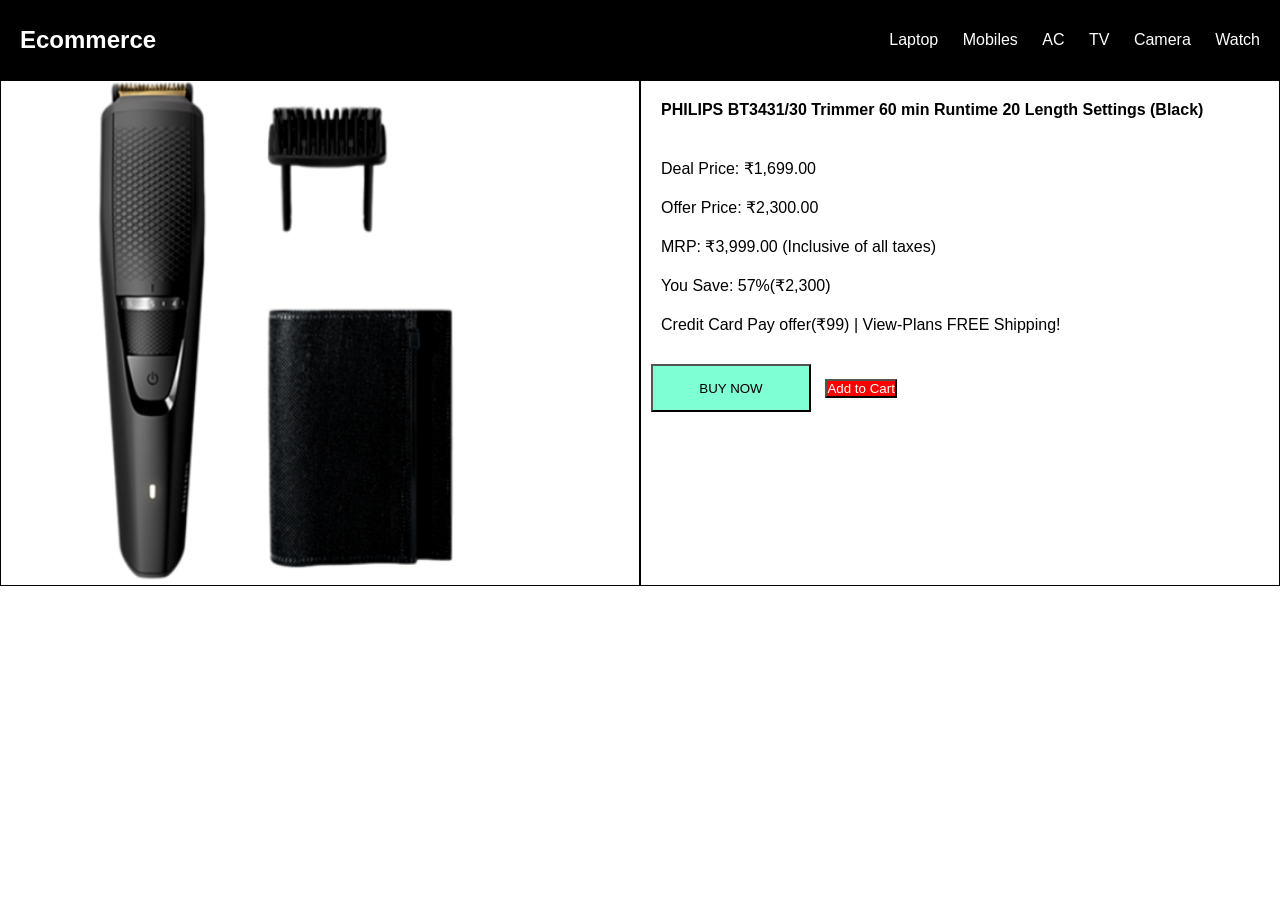
<file: trimmer.html>
<!DOCTYPE html>
<html lang="en">

<head>
    <meta charset="UTF-8">
    <meta name="viewport" content="width=device-width, initial-scale=1.0">
    <link rel="stylesheet" href="styles.css" />
    <title>Trimmer</title>
</head>

<body>
    <div class="navbar">
        <div class="company">
            <h2>Ecommerce</h2>
        </div>
        <div class="products">
            <ul>
                <li>Laptop</li>
                <li>Mobiles</li>
                <li>AC</li>
                <li>TV</li>
                <li>Camera</li>
                <li>Watch</li>
            </ul>
        </div>

    </div>

    <div class="product-detail">
        <div class="pro-left">
            <img src="Image Sections/New Arrival Images/trimmer.png" alt="">
        </div>
        <div class="pro-right">
            <h4>PHILIPS BT3431/30 Trimmer 60 min Runtime 20 Length Settings (Black)
               

            </h4>
            <ul>
                <li>Deal Price: ₹1,699.00</li>
                <li>Offer Price: ₹2,300.00</li>
                <li>MRP: ₹3,999.00 (Inclusive of all taxes)</li>
                <li>You Save: 57%(₹2,300)</li>
                <li>Credit Card Pay offer(₹99) | View-Plans FREE Shipping!
                </li>
            </ul>
            <div class="pro-button">

                <button class="buyBtn">BUY NOW</button>
                <button class="cart-btn" onclick="addToCart('PHILIPS Trimmer - ₹1,699.00', 'Image Sections/New Arrival Images/Trimmer.png', 'PHILIPS BT3431/30 Trimmer 60 min Runtime 20 Length Settings (Black)')">Add to Cart</button>
            </div>
            
            <script>
              function addToCart(name, image, description) {
                const product = { name, image, description };
                localStorage.setItem('cartItem', JSON.stringify(product));
                window.location.href = 'cart.html';
              }
            </script>
        </div>

    </div>

</body>

</html>
</file>
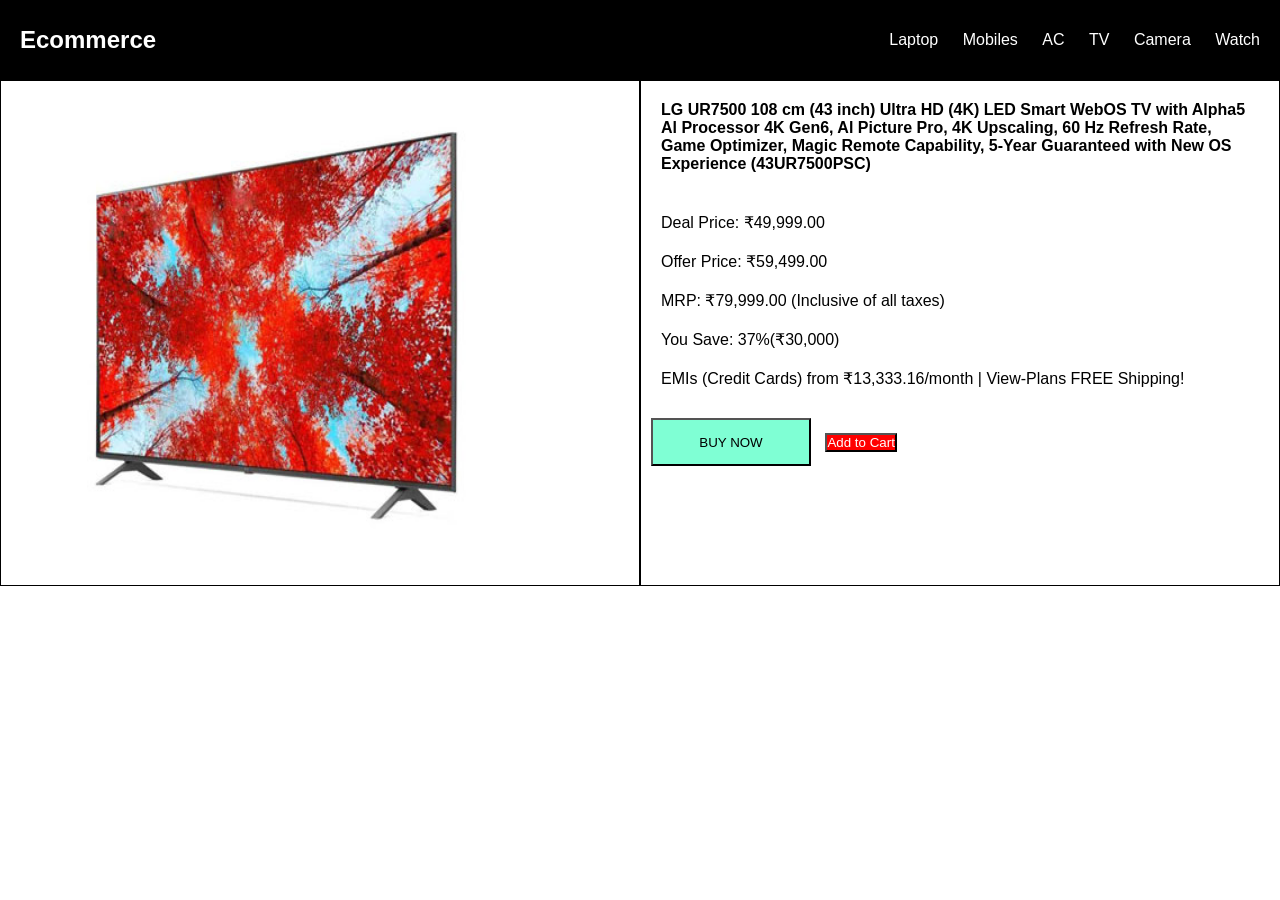
<file: tv.html>
<!DOCTYPE html>
<html lang="en">

<head>
    <meta charset="UTF-8">
    <meta name="viewport" content="width=device-width, initial-scale=1.0">
    <link rel="stylesheet" href="styles.css" />
    <title>TV</title>
</head>

<body>
    <div class="navbar">
        <div class="company">
            <h2>Ecommerce</h2>
        </div>
        <div class="products">
            <ul>
                <li>Laptop</li>
                <li>Mobiles</li>
                <li>AC</li>
                <li>TV</li>
                <li>Camera</li>
                <li>Watch</li>
            </ul>
        </div>

    </div>

    <div class="product-detail">
        <div class="pro-left">
            <img src="Image Sections/New Arrival Images/TV.jpg" alt="">
        </div>
        <div class="pro-right">
            <h4>
                LG UR7500 108 cm (43 inch) Ultra HD (4K) LED Smart WebOS TV with Alpha5 Al Processor 4K Gen6, Al Picture Pro, 4K Upscaling, 60 Hz Refresh Rate, Game Optimizer, Magic Remote Capability, 5-Year Guaranteed with New OS Experience (43UR7500PSC)

            </h4>
            <ul>
                <li>Deal Price: ₹49,999.00</li>
                <li>Offer Price: ₹59,499.00</li>
                <li>MRP: ₹79,999.00 (Inclusive of all taxes)</li>
                <li>You Save: 37%(₹30,000)</li>
                <li>EMIs (Credit Cards) from ₹13,333.16/month | View-Plans FREE Shipping!
                </li>
            </ul>
            <div class="pro-button">
                
                <button class="buyBtn">BUY NOW</button>
                <button class="cart-btn" onclick="addToCart('LG Television - ₹49,999.00', 'Image Sections/New Arrival Images/TV.jpg', 'LG UR7500 108 cm (43 inch) Ultra HD (4K) LED Smart WebOS TV with Alpha5 Al Processor 4K Gen6, Al Picture Pro, 4K Upscaling, 60 Hz Refresh Rate, Game Optimizer, Magic Remote Capability, 5-Year Guaranteed with New OS Experience (43UR7500PSC)')">Add to Cart</button>
            </div>
            
            <script>
              function addToCart(name, image, description) {
                const product = { name, image, description };
                localStorage.setItem('cartItem', JSON.stringify(product));
                window.location.href = 'cart.html';
              }
            </script>
        </div>

    </div>

</body>

</html>
</file>
<file: styles.css>
* {
    margin: 0;
    padding: 0;
    box-sizing: border-box;
    font-family: sans-serif;
}

.navbar {
    width: 100%;
    height: 80px;
    background-color: black;
}

.banner-section {
    width: 200%;
    
}

.category-section {
    width: 100%;
    height: 150px;
}

.arrival-section {
    width: 100%;
    height: 150px;
}

.discount-section {
    width: 106%;
    height: 150px;
}

.category-section ul li {
    list-style: none;
    display: inline-flex;
    width: 90px;
    height: 90px;
    justify-content: center;
    align-items: center;
    margin: 15px;
    border: 3px double black;
    flex-direction: column;
}

.category-section ul {
    position: relative;
}

.category-section span {
    position: absolute;
    top: 120px;
}

.category-section ul li img {
    width: 100%;
}

.arrival-section ul li {
    list-style: none;
    display: inline-flex;
    width: 200px;
    height: 200px;
    margin: 20px;
    margin-bottom: 50px;
    flex-direction: column;
}

.arrival-section ul li span {
    font-size: small;
    text-align: center;
    margin-top: 10px;
    font-weight: bold;
}

.sub-section ul li:hover {
    transform: scale(1.2);
}

.category-section li:hover {
    transform: scale(1.2);
}

.sub-section ul li img {
    width: 100%;
    margin-left: 10px;
}

.sub-section {
    border: 1px solid black;
}

.banner-2 {
    position: relative;
    top: 450px;
}

.discount-section {
    position: relative;
    top: 450px;
    padding-left: 20px;
}


.discount-section img {
    width: 230px;
    height: 250px;
    margin: 5px;
}
.footer {
    width: 100%;
    min-width: 100vw;
    position: relative;
    top: 850px;
}

.category-section ul li {
    flex-direction: column;
}

.navbar {
    display: flex;
    justify-content: space-between;
    align-items: center;
    color: white;
}

.company h2 {
    margin-left: 20px;
}

.products ul li {
    display: inline-flex;
    list-style: none;
    margin-right: 20px;
}

.product-detail {
    display: flex;
}

.pro-left {
    width: 100%;
    max-width: 50%;
    border: 1px solid black;
}

.pro-left img {
    width: 500px;
    height: 500px;
    padding-left: 50px;
}

.pro-right {
    width: 100%;
    max-width: 50%;
    border: 1px solid black;
}

.pro-right h4 {
    padding: 20px;
}

.pro-right ul li {
    list-style: none;
    margin: 20px;
}

.pro-button {
    width: 100%;
}


.buyBtn {
    width: 10rem;
    height: 3rem;
    margin: 10px;
}



.buyBtn {
    background-color: aquamarine;
}
.cart-btn {    
    background-color: rgb(255, 0, 0); 
    color: rgb(255, 255, 255)  
  }
</file>
